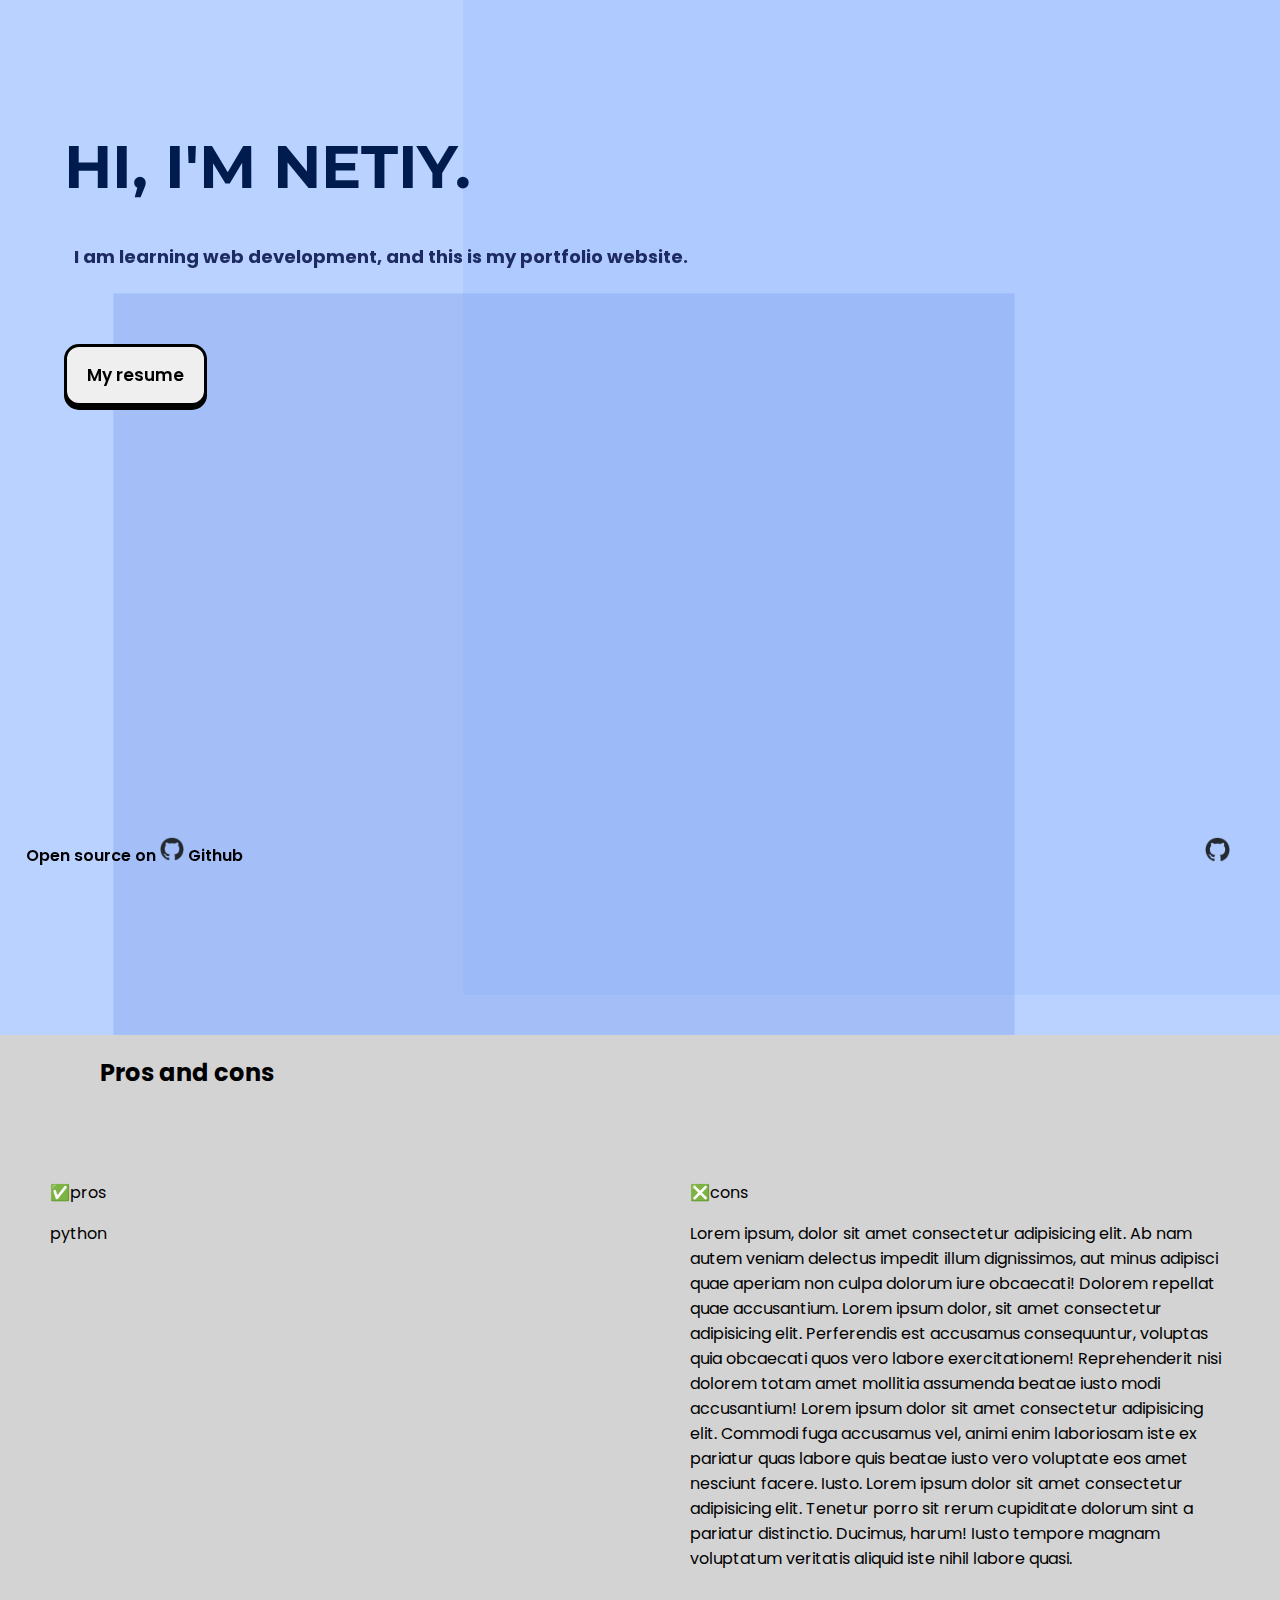
<file: index.html>
<!DOCTYPE html>
<html>
	<head>
		<meta name="viewport" content="width=device-width,initial-scale=1.0" />
		<title>Lorem Ipsum</title>
		<link rel="stylesheet" href="/css/general.css" />
		<link rel="stylesheet" href="/css/header.css" />
		<link rel="stylesheet" href="/css/section1.css" />
		<link rel="stylesheet" href="/css/section2.css" />
		<!-- Mobile -->
		<link rel="stylesheet" href="/css/hamburger-nav.css" />
		<link rel="stylesheet" href="/css/header-mobile.css" />

		<style>
			@import url("https://fonts.googleapis.com/css2?family=League+Spartan:wght@800&family=Montserrat:wght@900&display=swap");
		</style>
	</head>

	<body>
		<!-- Hamburger nav -->
		<div id="hamburger-container">
			<button id="NOT-hamburger-nav"></button>
		</div>
		<!-- Section 1 -->

		<section id="section1">
			<div id="section1-container">
				<h1>HI, I'M NETIY.</h1>
				<h4>
					I am learning web development, and this is my portfolio website.
				</h4>
				<button>My resume</button>
				<div id="section1-empty-div"></div>
				<div id="section1-empty-div2"></div>
				<div>
					<div class="section1-languages"></div>
					<div class="section1-languages"></div>
					<div class="section1-languages"></div>
				</div>
			</div>

			<div id="section1-bottom">
				<div>Open source on <img src="/assets/github-mark.png" /> Github</div>
				<div>
					<a href="https://github.com/netiy" target="_blank"><img src="/assets/github-mark.png" /></a>
				</div>
			</div>
		</section>

		<!-- Section 2 (in-progress)-->
		<section id="section2">
			<h2>Pros and cons</h2>
			<div id="section2-container">
				<div>
					&#x2705;pros
					<p>python</p>
					<p></p>
				</div>
				<div>
					&#x274E;cons
					<p>
						Lorem ipsum, dolor sit amet consectetur adipisicing elit. Ab nam
						autem veniam delectus impedit illum dignissimos, aut minus adipisci
						quae aperiam non culpa dolorum iure obcaecati! Dolorem repellat quae
						accusantium. Lorem ipsum dolor, sit amet consectetur adipisicing
						elit. Perferendis est accusamus consequuntur, voluptas quia
						obcaecati quos vero labore exercitationem! Reprehenderit nisi
						dolorem totam amet mollitia assumenda beatae iusto modi accusantium!
						Lorem ipsum dolor sit amet consectetur adipisicing elit. Commodi
						fuga accusamus vel, animi enim laboriosam iste ex pariatur quas
						labore quis beatae iusto vero voluptate eos amet nesciunt facere.
						Iusto. Lorem ipsum dolor sit amet consectetur adipisicing elit.
						Tenetur porro sit rerum cupiditate dolorum sint a pariatur
						distinctio. Ducimus, harum! Iusto tempore magnam voluptatum
						veritatis aliquid iste nihil labore quasi.
					</p>
				</div>
			</div>
		</section>

		<!-- Javascript -->
		<script src="index.js"></script>
	</body>
</html>
</file>
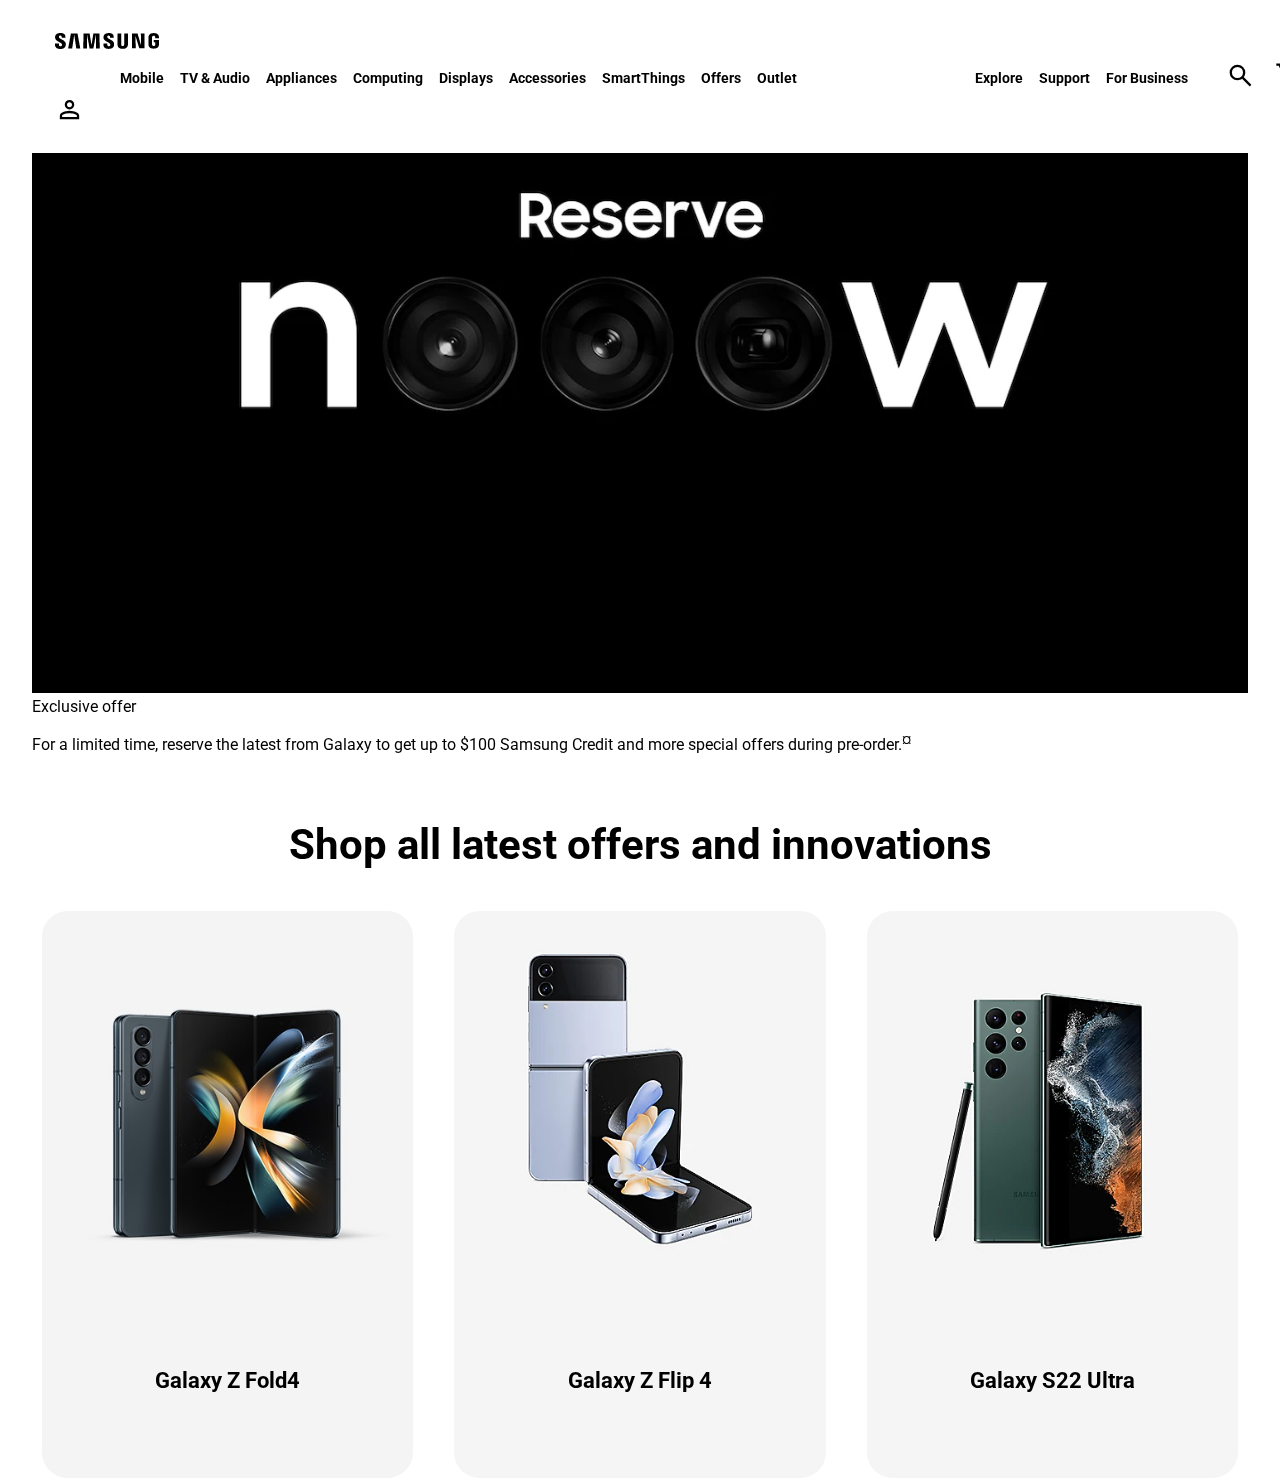
<file: samsung-clone/samsung-clone.html>
<!DOCTYPE html>
<html>
	<head>
		<link rel="preconnect" href="https://fonts.googleapis.com" />
		<link rel="preconnect" href="https://fonts.gstatic.com" crossorigin />
		<link
			href="https://fonts.googleapis.com/css2?family=Roboto:wght@300;400;500;700&display=swap"
			rel="stylesheet"
		/>
		<link
			rel="stylesheet"
			href="https://fonts.googleapis.com/css2?family=Material+Symbols+Outlined:opsz,wght,FILL,GRAD@20..48,100..700,0..1,-50..200"
		/>
		<title>Not Samsung</title>
		<link rel="icon" href="assets/icons8-cat-favicon.png" />
		<link rel="stylesheet" href="styles/samsung-clone.css" />
		<link rel="stylesheet" href="styles/nav-bar-buttons.css" />
		<meta name="viewport" content="width=device-width; initial-scale=1.0" />
	</head>
	<body>
		<nav class="nav-bar">
			<img src="assets/samsung-logo.png" />
			<div class="nav-bar__links">
				<ul
					style="font-size: 0; padding: 0; margin: 0px; display: inline-block"
				>
					<li><button>Mobile</button></li>
					<li><button>TV &#38; Audio</button></li>
					<li><button>Appliances</button></li>
					<li><button>Computing</button></li>
					<li><button>Displays</button></li>
					<li><button>Accessories</button></li>
					<li><button>SmartThings</button></li>
					<li><button>Offers</button></li>
					<li><button>Outlet</button></li>
					<span style="margin: 0px 81px"></span>
					<li><button>Explore</button></li>
					<li><button>Support</button></li>
					<li><button>For Business</button></li>
					<div class="overlay"></div>
				</ul>
			</div>
			<span class="material-symbols-outlined">search</span>
			<span class="material-symbols-outlined">shopping_cart</span>
			<button class="material-symbols-outlined" id="mso__person">person</button>
		</nav>

		<section>
			<div class="section-slideshow">
				<img src="assets/slideshow1.webp" />
				<span class="section-slideshow__title">Exclusive offer</span>
				<p class="section-slideshow__text">
					For a limited time, reserve the latest from Galaxy to get up to $100
					Samsung Credit and more special offers during pre-order.<sup
						>&#164;</sup
					>
				</p>
				<a href="lorem-ipsum">
					<button class="section-slideshow__button">Reserve now</button></a
				>
			</div>
		</section>

		<p
			style="
				text-align: center;
				font-size: 42px;
				font-weight: 700;
				margin-top: 60px;
			"
		>
			Shop all latest offers and innovations
		</p>

		<section class="section-showcase">
			<div class="section-showcase__one">
				<a href="lorem-ipsum">
					<img class="section-showcase__img" src="assets/phone1.jpg" />
					<span class="section-showcase__product-name">Galaxy Z Fold4</span>
					<button class="section-showcase__button">Buy now</button>
				</a>
			</div>
			<div class="section-showcase__one">
				<a href="lorem-ipsum">
					<img class="section-showcase__img" src="assets/phone2.webp" />
					<span class="section-showcase__product-name">Galaxy Z Flip 4</span>
					<button class="section-showcase__button">Buy now</button>
				</a>
			</div>
			<div class="section-showcase__one">
				<a href="lorem-ipsum">
					<img class="section-showcase__img" src="assets/phone3.webp" />
					<span class="section-showcase__product-name">Galaxy S22 Ultra</span>
					<button class="section-showcase__button">Buy now</button>
				</a>
			</div>
		</section>
	</body>
</html>
</file>
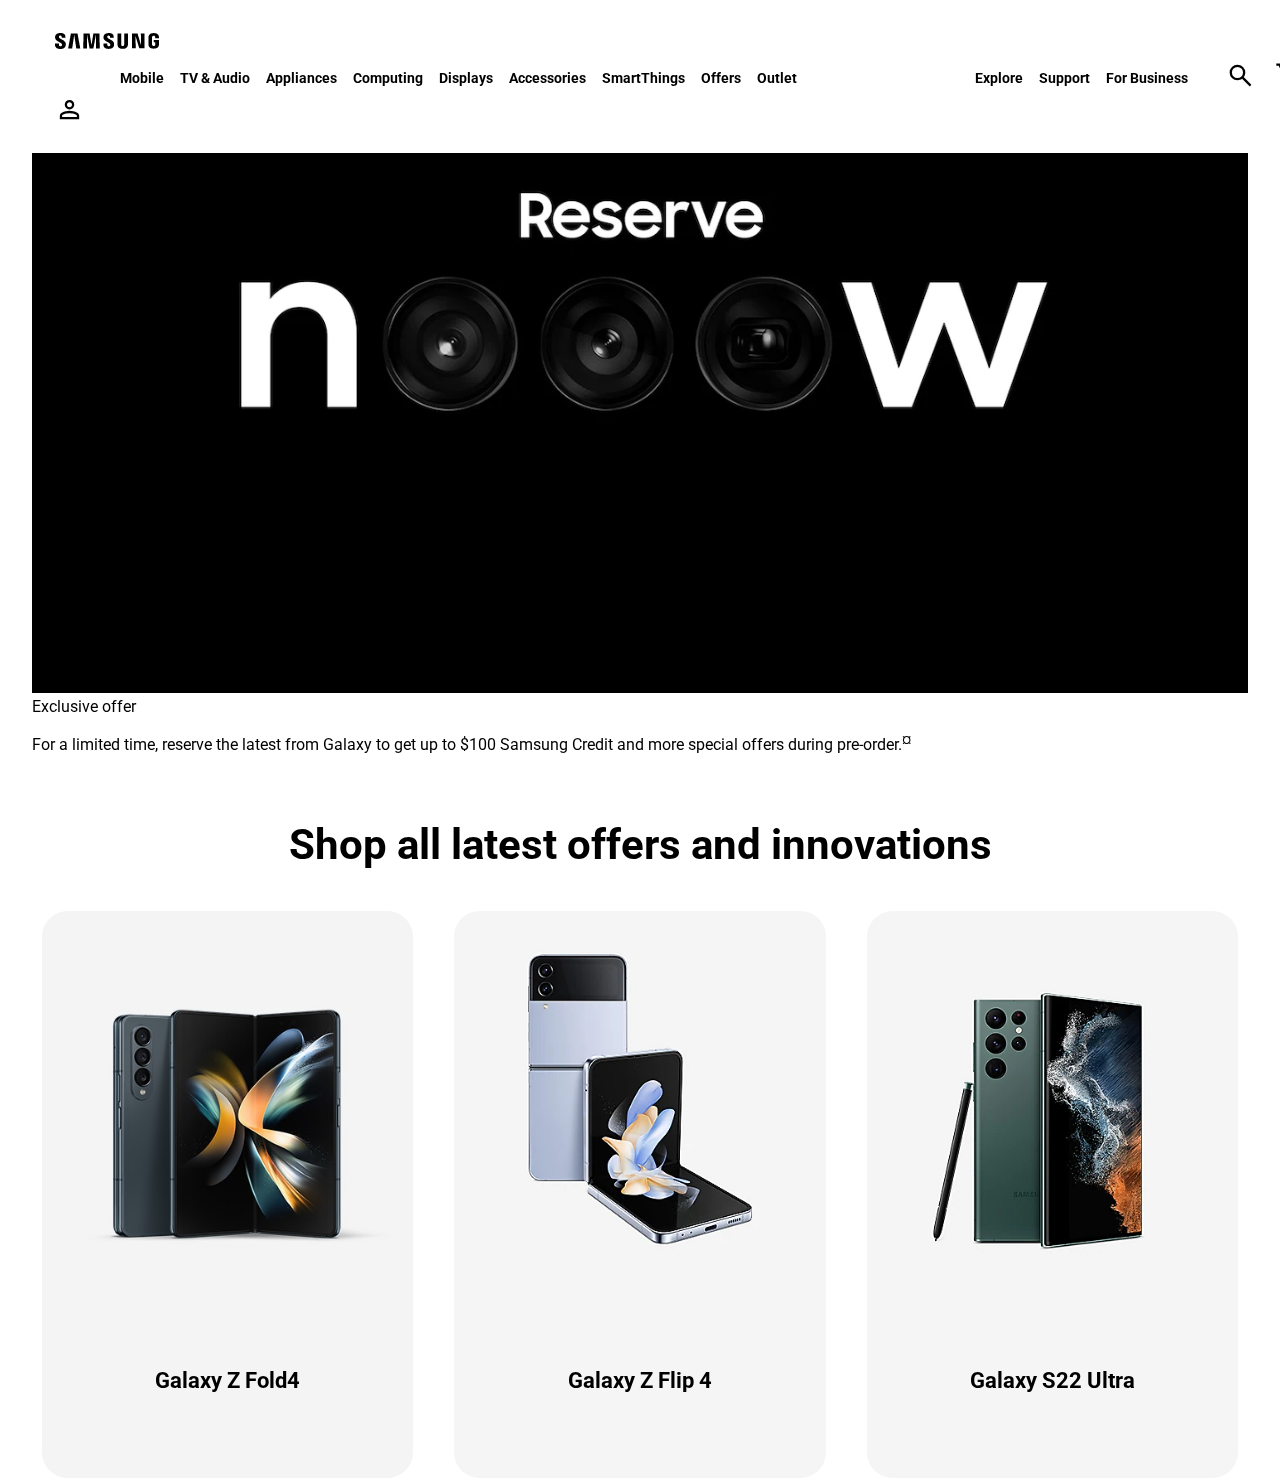
<file: samsung-clone/test.html>
<!DOCTYPE html>
<html>
	<head>
		<link rel="preconnect" href="https://fonts.googleapis.com" />
		<link rel="preconnect" href="https://fonts.gstatic.com" crossorigin />
		<link
			href="https://fonts.googleapis.com/css2?family=Roboto:wght@300;400;500;700&display=swap"
			rel="stylesheet"
		/>
		<link
			rel="stylesheet"
			href="https://fonts.googleapis.com/css2?family=Material+Symbols+Outlined:opsz,wght,FILL,GRAD@20..48,100..700,0..1,-50..200"
		/>
		<title>Not Samsung</title>
		<link rel="icon" href="assets/icons8-cat-favicon.png" />
		<link rel="stylesheet" href="styles/test.css" />
		<link rel="stylesheet" href="styles/nav-bar-buttons.css" />
		<meta name="viewport" content="width=device-width; initial-scale=1.0" />
	</head>
	<body>
		<nav class="nav-bar">
			<img src="assets/samsung-logo.png" />
			<div class="nav-bar__links">
				<ul
					style="font-size: 0; padding: 0; margin: 0px; display: inline-block"
				>
					<li><button>Mobile</button></li>
					<li><button>TV &#38; Audio</button></li>
					<li><button>Appliances</button></li>
					<li><button>Computing</button></li>
					<li><button>Displays</button></li>
					<li><button>Accessories</button></li>
					<li><button>SmartThings</button></li>
					<li><button>Offers</button></li>
					<li><button>Outlet</button></li>
					<span style="margin: 0px 81px"></span>
					<li><button>Explore</button></li>
					<li><button>Support</button></li>
					<li><button>For Business</button></li>
					<div class="overlay"></div>
				</ul>
			</div>
			<span class="material-symbols-outlined">search</span>
			<span class="material-symbols-outlined">shopping_cart</span>
			<button class="material-symbols-outlined" id="mso__person">person</button>
		</nav>

		<section>
			<div class="section-slideshow">
				<img src="assets/slideshow1.webp" />
				<span class="section-slideshow__title">Exclusive offer</span>
				<p class="section-slideshow__text">
					For a limited time, reserve the latest from Galaxy to get up to $100
					Samsung Credit and more special offers during pre-order.<sup
						>&#164;</sup
					>
				</p>
				<a href="lorem-ipsum">
					<button class="section-slideshow__button">Reserve now</button></a
				>
			</div>
		</section>

		<p
			style="
				text-align: center;
				font-size: 42px;
				font-weight: 700;
				margin-top: 60px;
			"
		>
			Shop all latest offers and innovations
		</p>

		<section class="section-showcase">
			<div class="section-showcase__one">
				<a href="lorem-ipsum">
					<img class="section-showcase__img" src="assets/phone1.jpg" />
					<span class="section-showcase__product-name">Galaxy Z Fold4</span>
					<button class="section-showcase__button">Buy now</button>
				</a>
			</div>
			<div class="section-showcase__one">
				<a href="lorem-ipsum">
					<img class="section-showcase__img" src="assets/phone2.webp" />
					<span class="section-showcase__product-name">Galaxy Z Flip 4</span>
					<button class="section-showcase__button">Buy now</button>
				</a>
			</div>
			<div class="section-showcase__one">
				<a href="lorem-ipsum">
					<img class="section-showcase__img" src="assets/phone3.webp" />
					<span class="section-showcase__product-name">Galaxy S22 Ultra</span>
					<button class="section-showcase__button">Buy now</button>
				</a>
			</div>
		</section>
	</body>
</html>
</file>
<file: css/general.css>
@import url("https://fonts.googleapis.com/css2?family=Poppins:wght@400;500;600;700;800&display=swap");

* {
	scroll-behavior: smooth;
	font-family: "poppins", "sans-serif";
}

html,
body {
	margin: 0;
	background-color: #bad2ff;
	overflow-x: hidden;
}
</file>
<file: css/header.css>
#header {
	background-color: transparent;
	font-family: "Montserrat";
	padding-right: 20px;

	display: flex;
	flex-direction: row;
	justify-content: flex-end;
	white-space: nowrap;
	align-items: center;

	position: fixed;
	left: 0;
	right: 0;
}

/* COMPANY LOGO */
#company-logo {
	padding-top: 10px;
	height: clamp(27px, 2vw, 35px);
}
#header a:hover {
	cursor: pointer;
}
/* NAVIGATION */

.nav ul {
	display: flex;
	column-gap: 2vw;
	align-items: center;
	justify-content: space-between;

	list-style: none;
}
.nav li a {
	color: #70848b;
	font-family: "poppins";
	text-decoration: none;
	font-size: calc(16px + 0.3vw);
	font-weight: 600;
}

.nav ul button:not(#menu-btn) {
	font-family: "poppins";
	background-color: #4d8bff;
	font-weight: 600;
	letter-spacing: 0.3px;
	font-size: calc(11px + 0.3vw);
	color: white;
	border: none;
	border-radius: 50vw;
	padding: calc(7px + 0.3vw) calc(15px + 0.3vw);
}
</file>
<file: css/section1.css>
#section1 {
	padding-top: 90px;
	height: 100vh;
	color: black;
}
#section1-container {
	margin: 0px clamp(20px, 5vw, 50vw);
	position: fixed;
}

#section1 h1 {
	font-size: 60px;
	font-family: "Montserrat";
	color: #001b4d;
}
#section1 h4 {
	margin-left: 10px;
	font-family: "poppins";
	margin-top: 5px;
	font-size: 18px;
	color: #1e2b62;
}

/* BOXES IN THE BACKGROUND */
#section1-empty-div {
	width: 1000px;
	height: 1000px;
	margin-left: 40%;
	margin-top: -300px;

	border-radius: 0px;
	box-shadow: 0 0 1px rgb(128, 172, 255);

	background-color: rgba(128, 172, 255, 0.2);
}
#section1-empty-div2 {
	width: 900px;
	height: 1000px;
	margin-top: -700px;
	margin-left: 50px;

	border-radius: 0px;
	box-shadow: 0 0 1px rgba(106, 140, 231);

	background-color: rgba(106, 140, 231, 0.28);
}

#section1-container button {
	padding: 15px 20px;
	margin-top: 50px;

	position: absolute;

	font-weight: 600;
	font-size: 17px;

	border: 3px solid black;
	border-radius: 15px;
	box-shadow: 0 4px 0px black;

	color: black;

	cursor: pointer;

	transition: background-color 0.3s ease, color 0.3s ease;
}

#section1 button:active {
	margin-top: 58px;
	box-shadow: none;
}

#section1-bottom {
	position: absolute;
	bottom: 5%;

	height: 2vh;
	width: 100%;

	display: flex;
	justify-content: space-between;
	flex-wrap: nowrap;
	font-weight: 600;

}
#section1-bottom div:first-child {
	display: inline;
	vertical-align: middle;
	padding-left: 2vw;
}
#section1-bottom div:first-child img {
	height: 24px;
}

#section1-bottom div:last-child {
	padding-right: 50px;
}

#section1-bottom div:last-child img {
	height: 25px;
}
</file>
<file: css/section2.css>
#section2 {
	background-color: transparent;
	margin-top: 5vh;
	height: 1000px;
	position: relative;

	background-color: lightgray;
	
}
#section2-container {
	max-width: 100%;
	display: grid;
	grid-template-columns: 1fr 1fr;	
}
#section2-container div {
	padding: 50px;
	background-color: lightgray;
}
#section2 h2 {
	padding: 20px 100px;
	grid-column: 2;
}
</file>
<file: css/hamburger-nav.css>
/* Menu Button */
#menu-btn {
	background-color: transparent;
	border: transparent;
	cursor: pointer;

	display: none;
}
/*

#hamburger-container {
	height: 100%;
	width: 100%;
    right: 0%;

	position: fixed;
	display: grid;
	grid-template-columns: 1fr clamp(60vw, 75vw, 80vw);
	z-index: 1000;
	transition: right 0.5s ease-out;
}

#NOT-hamburger-nav {
    border: none;
	background-color: transparent;
}

#hamburger-nav {
	background-color: rgb(0, 0, 0, 0.3);

	display: flex;
	flex-direction: column;
	align-items: center;
	justify-content: flex-start;
	row-gap: 10px;
}
.hamburger-nav-child {
	height: 13%;
	width: 90%;
	border-radius: 1vw;
	background-color: rgb(220, 220, 220 ,0.9);
	font-size: 30px;
}*/
</file>
<file: css/header-mobile.css>
@media screen and (max-width: 700px) {
    .nav ul li{ 
        display: none;
    }
    #menu-btn {
        display: block;
    }
}
@media screen and (min-width:701px) {
    #hamburger-container {
        display: none;
    }}
</file>
<file: samsung-clone/styles/samsung-clone.css>
html,
button,
input {
	font-family: "Roboto", sans-serif;
}
body {
	margin: 0px;
}
.overlay {
	background-color: rgb(0, 0, 0);
	margin-top: 81px;
	opacity: 0;
	width: 100vw;
	top: 0;
	left: 0;
	right: 0;
	bottom: 0;
	position: fixed;
	transition: opacity 0.6s;
	z-index: -1;
}
.nav-bar__links li:hover ~ .overlay {
	transition: opacity 0s;
	opacity: 0.6;
	z-index: 1000;
}

.nav-bar {
	padding: 25px 0px 25px 47px;
	width: 100vw;
}
.nav-bar__links {
	padding: 2px 18px 2px 65px;
	display: inline-block;
	vertical-align: top;
}
.nav-bar__links li:not(.material-symbols-outlined) {
	list-style-type: none;
	display: inline-block;
}
.nav-bar__links button {
	text-align: center;
	padding: 7px 8px;
	font-weight: 700;
	font-size: 14px;
	background-color: transparent;
	border: none;
	border-radius: 20px;
	cursor: pointer;
}
.nav-bar__links button:hover {
	background-color: black;
	color: white;
}
#mso__person {
	background-color: transparent;
	border: none;
}
.material-symbols-outlined {
	font-size: 29px;
	padding: 0px 8px;
	cursor: pointer;
}

.section-slideshow {
	width: 95vw;
	height: 607px;
	margin: auto;
	overflow: hidden;
}

.section-slideshow img {
	width: 100%;
	position: relative;
}

/* || In progress, this mindfucked with me too much so i will hold it off for some time.


.section-slideshow__title {
	top: 50vw;
	font-size: 3.4vw;
	font-weight: 700;
	top: 27vw;
	color: white;
	position: absolute;
}
.section-slideshow__text {
	font-size: 1.2vw;
	font-weight: 300;
	max-width: 725px;
	position: absolute;
	color: red;
}
.section-slideshow__button {
	display: block;
	font-size: 14px;
	font-weight: 700;
	padding: 12px 23px;
	border-radius: 30px;
	border: none;
	background-color: white;
	cursor: pointer;
	position: absolute;
	transition: background-color 0.3s;
}
.section-slideshow__button:hover {
	background-color: rgb(221, 221, 221);
}
*/
.section-showcase {
	display: flex;
	max-height: 700px;
	justify-content: space-evenly;
}
.section-showcase__one {
	width: 29vw;
	border-radius: 2vw;
	overflow: hidden;
	position: relative;
}
.section-showcase__one a {
	overflow: hidden;
	display: flex;
	flex-flow: column wrap-reverse;
	align-items: center;
}
.section-showcase__img {
	height: 100%;
	width: 100%;
	transition: all 0.3s;
}
.section-showcase__img:hover {
	transform: scale(1.06);
}
.section-showcase__product-name {
	font-weight: bold;
	color: black;
	bottom: 15%;
	font-size: 1.7vw;
	position: absolute;
}
.section-showcase__button {
	background-color: black;
	color: white;
	font-weight: bold;
	border: none;
	border-radius: 25px;
	padding: 0.8vw 1.8vw;
	font-size: 0.9vw;
	opacity: 0;
	bottom: 0%;
	transition: opacity 0.15s, bottom 0.4s;
	position: absolute;
	cursor: pointer;
}

.section-showcase__img:hover ~ .section-showcase__button,
.section-showcase__button:hover {
	opacity: 1;
	bottom: 4%;
}
</file>
<file: samsung-clone/styles/nav-bar-buttons.css>
.nav-bar__links button {
    text-align: center;
    padding: 7px 8px;  
    font-weight: 700;
    font-size: 14px;     
    background-color: transparent;
    border: none;
    border-radius: 20px;
    cursor: pointer;
}
.nav-bar__links button:hover{
    background-color: black;
    color: white;
}

#mso__person {
    background-color: transparent;
    border: none;
}
</file>
<file: samsung-clone/styles/test.css>
html,
button,
input {
	font-family: "Roboto", sans-serif;
}
body {
	margin: 0px;
}
.overlay {
	background-color: rgb(0, 0, 0);
	margin-top: 81px;
	opacity: 0;
	width: 100vw;
	top: 0;
	left: 0;
	right: 0;
	bottom: 0;
	position: fixed;
	transition: opacity 0.6s;
	z-index: -1;
}
.nav-bar__links li:hover ~ .overlay {
	transition: opacity 0s;
	opacity: 0.6;
	z-index: 1000;
}

.nav-bar {
	padding: 25px 0px 25px 47px;
	width: 100vw;
}
.nav-bar__links {
	padding: 2px 18px 2px 65px;
	display: inline-block;
	vertical-align: top;
}
.nav-bar__links li:not(.material-symbols-outlined) {
	list-style-type: none;
	display: inline-block;
}
.nav-bar__links button {
	text-align: center;
	padding: 7px 8px;
	font-weight: 700;
	font-size: 14px;
	background-color: transparent;
	border: none;
	border-radius: 20px;
	cursor: pointer;
}
.nav-bar__links button:hover {
	background-color: black;
	color: white;
}
#mso__person {
	background-color: transparent;
	border: none;
}
.material-symbols-outlined {
	font-size: 29px;
	padding: 0px 8px;
	cursor: pointer;
}

.section-slideshow {
	width: 95vw;
	height: 607px;
	margin: auto;
	overflow: hidden;
}

.section-slideshow img {
	width: 100%;
	position: relative;
}

/* || In progress, this mindfucked with me too much so i will hold it off for some time.


.section-slideshow__title {
	top: 50vw;
	font-size: 3.4vw;
	font-weight: 700;
	top: 27vw;
	color: white;
	position: absolute;
}
.section-slideshow__text {
	font-size: 1.2vw;
	font-weight: 300;
	max-width: 725px;
	position: absolute;
	color: red;
}
.section-slideshow__button {
	display: block;
	font-size: 14px;
	font-weight: 700;
	padding: 12px 23px;
	border-radius: 30px;
	border: none;
	background-color: white;
	cursor: pointer;
	position: absolute;
	transition: background-color 0.3s;
}
.section-slideshow__button:hover {
	background-color: rgb(221, 221, 221);
}
*/
.section-showcase {
	display: flex;
	max-height: 700px;
	justify-content: space-evenly;
}
.section-showcase__one {
	width: 29vw;
	border-radius: 2vw;
	overflow: hidden;
	position: relative;
}
.section-showcase__one a {
	overflow: hidden;
	display: flex;
	flex-flow: column wrap-reverse;
	align-items: center;
}
.section-showcase__img {
	height: 100%;
	width: 100%;
	transition: all 0.3s;
}
.section-showcase__img:hover {
	transform: scale(1.06);
}
.section-showcase__product-name {
	font-weight: bold;
	color: black;
	bottom: 15%;
	font-size: 1.7vw;
	position: absolute;
}
.section-showcase__button {
	background-color: black;
	color: white;
	font-weight: bold;
	border: none;
	border-radius: 25px;
	padding: 0.8vw 1.8vw;
	font-size: 0.9vw;
	opacity: 0;
	bottom: 0%;
	transition: opacity 0.15s, bottom 0.4s;
	position: absolute;
	cursor: pointer;
}

.section-showcase__img:hover ~ .section-showcase__button,
.section-showcase__button:hover {
	opacity: 1;
	bottom: 4%;
}
</file>
